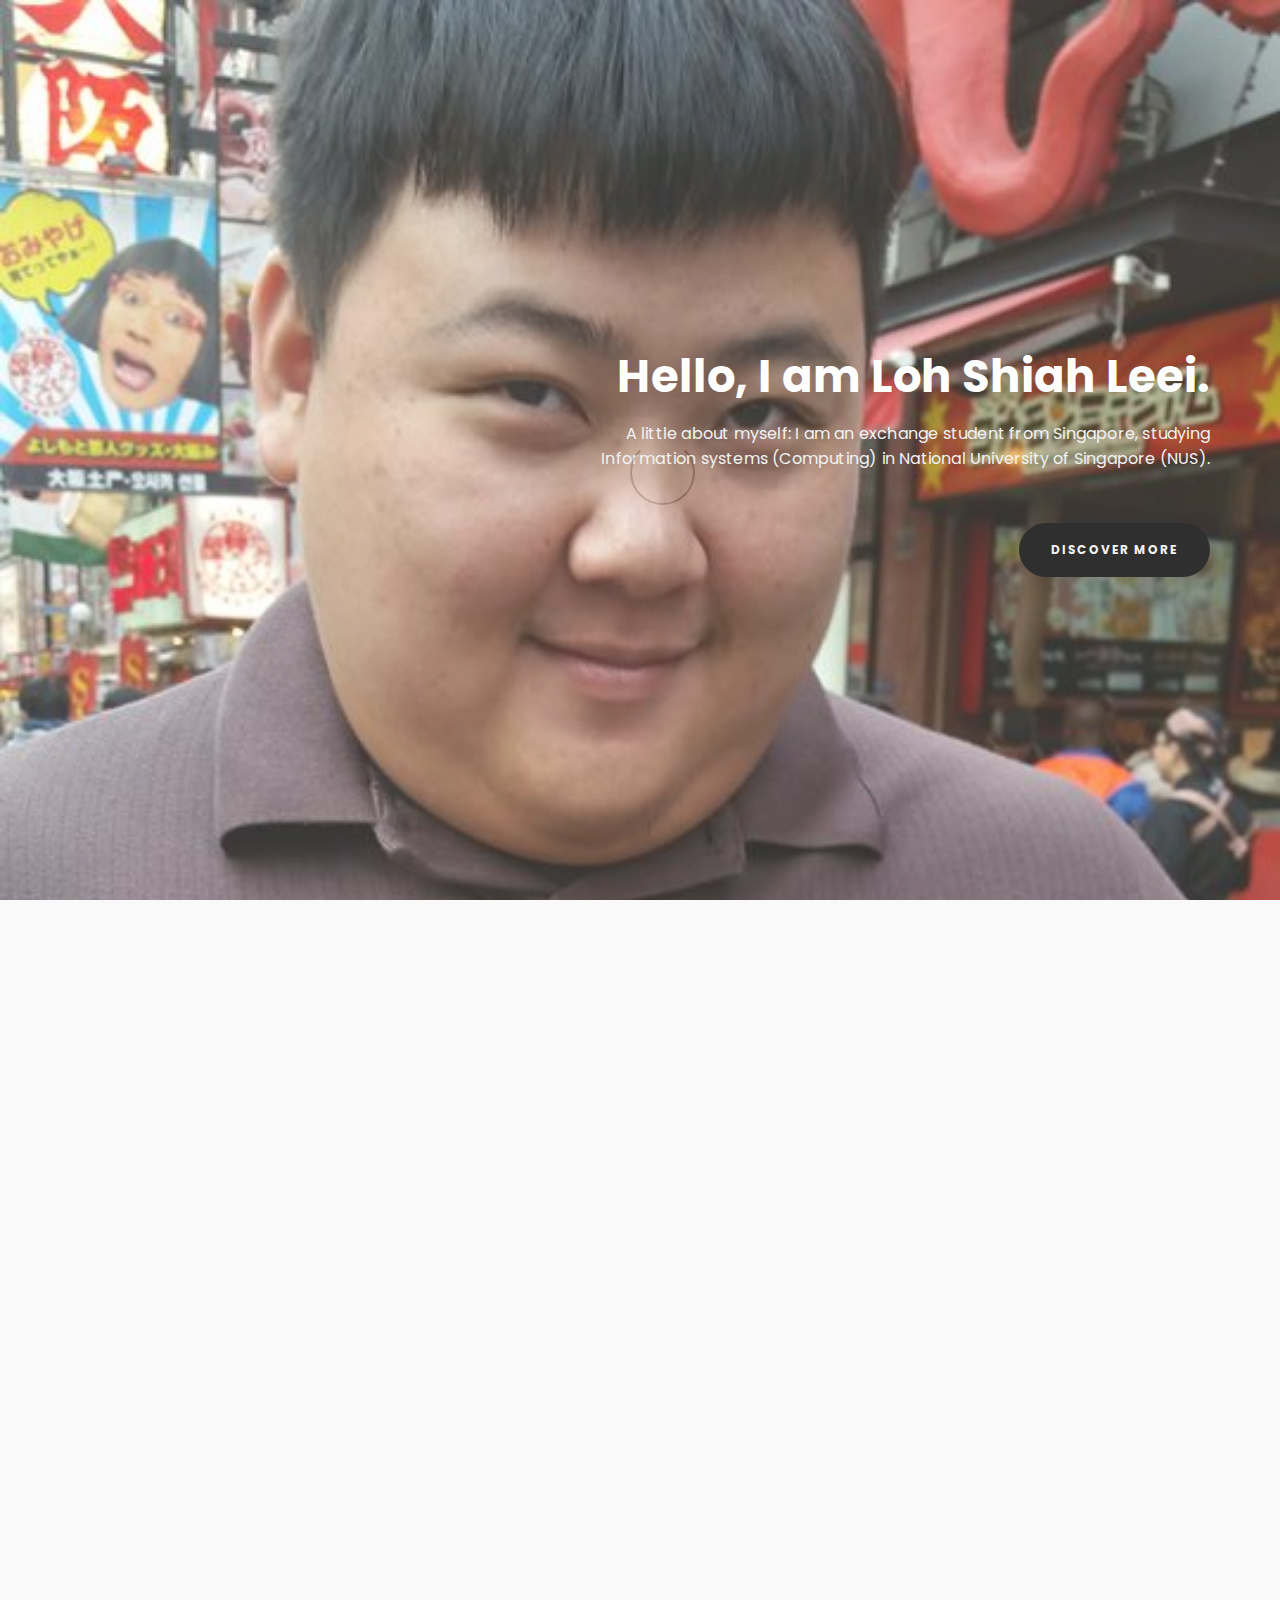
<file: index.html>
<!DOCTYPE html>
<html lang="en">

<head>

    <meta charset="UTF-8">
    <meta http-equiv="X-UA-Compatible" content="IE=Edge">
    <meta name="description" content="">
    <meta name="keywords" content="">
    <meta name="author" content="">
    <meta name="viewport" content="width=device-width, initial-scale=1, maximum-scale=1">

    <title>
        T05902129 Loh Shiah Leei
    </title>

    <link rel="stylesheet" href="css/bootstrap.min.css">
    <link rel="stylesheet" href="css/animate.css">
    <link rel="stylesheet" href="css/magnific-popup.css">
    <link rel="stylesheet" href="css/font-awesome.min.css">

    <!-- MAIN CSS -->
    <link rel="stylesheet" href="css/tooplate-style.css">

</head>

<body>

    <!-- PRE LOADER -->
    <div class="preloader">
        <div class="spinner">
            <span class="spinner-rotate"></span>
        </div>
    </div>


    <!-- HOME SECTION -->
    <section id="home" class="parallax-section">
        <div class="container">
            <div class="row">

                <div class="col-md-offset-5 col-md-7 col-sm-12">
                    <div class="home-thumb">
                        <h1 class="wow fadeInUp" data-wow-delay="0.4s">Hello, I am Loh Shiah Leei.</h1>
                        <p class="wow fadeInUp white-color" data-wow-delay="0.6s">A little about myself: I am an exchange student from Singapore, studying Information systems (Computing) in National University of Singapore (NUS). </p>
                        <a href="#service" class="wow fadeInUp smoothScroll btn btn-default section-btn" data-wow-delay="1s">discover more</a>
                    </div>
                </div>

            </div>
        </div>
    </section>


    <!-- SERVICE SECTION -->
    <section id="service" class="parallax-section">
        <div class="container">
            <div class="row">

                <div class="wow fadeInUp section-title" data-wow-delay="0.2s">
                    <!-- SECTION TITLE -->
                    <h2>
                        Somethings that I like to do
                    </h2>
                    <p>My hobbies, things that I generally do in my free time</p>
                </div>

                <div class="col-md-3 col-sm-6 wow fadeInUp" data-wow-delay="0.4s">
                    <div class="service-thumb">
                        <i class="fa fa-plane"></i>
                        <h4>Travelling</h4>
                        <p>Who doesn't like travelling right? I generally travel to nearby Asia countries a few times yearly.</p>
                    </div>
                </div>

                <div class="col-md-3 col-sm-6 wow fadeInUp" data-wow-delay="0.4s">
                    <div class="service-thumb">
                        <a target="_blank" href="http://www.thepicta.com/user/yumyumtothetumtum/441735855/1413303193324060284_441735855">
                            <i class="fa fa-camera"></i>
                        </a>
                        <h4>Photography</h4>
                        <p>Since I do travel quite a lot, I love to take photos of the places that I go do. Keep sake of my travel experiences and noting interesting stuffs that I experienced while travelling.</p>
                    </div>
                </div>

                <div class="col-md-3 col-sm-6 wow fadeInUp" data-wow-delay="0.6s">
                    <div class="service-thumb">
                        <a target="_blank" href="http://sethlui.com/best-local-famous-foods-to-eat-singapore/">
                            <i class="fa fa-cutlery"></i>
                        </a>
                        <h4>Food</h4>
                        <p>Food has always been a passion for me. During my free time, I love to explore my home country (Singapore) or travel to Malaysia to find good food.</p>
                    </div>
                </div>

                <div class="col-md-3 col-sm-6 wow fadeInUp" data-wow-delay="0.8s">
                    <div class="service-thumb">
                        <a target="_blank" href="http://www.kin-ball.com/en/">
                            <i class="fa fa-bicycle"></i>
                        </a>
                        <h4>Sports</h4>
                        <p>I love playing sports such as basketball, badminton and so on to keep myself fit and also to spend quality time with my friends.</p>
                        <p>Currently I am more focused in a sport called Kinball~</p>
                    </div>
                </div>

            </div>
        </div>
    </section>


    <!-- ABOUT SECTION -->
    <section id="about" class="parallax-section">
        <div class="container">
            <div class="row">

                <div class="col-md-4 col-sm-8">
                    <div class="about-image-thumb">
                        <img src="images/image 1.jpg" class="wow fadeInUp img-responsive" data-wow-delay="0.2s" alt="about image">
                        <ul class="social-icon">
                            <li>
                                <a target="_blank" href="https://www.facebook.com/loh.shiahleei">
                                    <i class="fa fa-facebook"></i>
                                </a>
                            </li>
                            <li>
                                <a target="_blank" href="https://www.instagram.com/yumyumtothetumtum/">
                                    <i class="fa fa-instagram"></i>
                                </a>
                            </li>
                        </ul>
                    </div>
                </div>

                <div class="col-md-8 col-sm-12">
                    <div class="about-thumb">
                        <!-- SECTION TITLE -->
                        <div class="wow fadeInUp section-title" data-wow-delay="0.6s">
                            <h2>A little more about myself.</h2>
                        </div>
                        <div class="wow fadeInUp" data-wow-delay="0.8s">
                            <p>Captain of Basketball team in Secondary School and Junior College.</p>
                            <p>Currently member of Singapore National Team for Kinball.</p>
                        </div>
                    </div>
                </div>

            </div>
        </div>
    </section>

    <section id="service" class="parallax-section">
        <div class="container">
            <div class="row">

                <div class="wow fadeInUp section-title" data-wow-delay="0.2s">
                    <!-- SECTION TITLE -->
                    <h2>
                        Some facts about my country
                    </h2>
                    <p>Click below to know about Singapore</p>
                </div>

                <div class="col-md-3 col-sm-6 wow fadeInUp" data-wow-delay="0.4s">
                    <div class="service-thumb">
                        <a target="_blank" href="https://en.wikipedia.org/wiki/Singapore">
                            <i class="fa fa-globe"></i>
                        </a>
                        <h4>History of Singapore</h4>
                        <p>A small and open economy with a relatively short history.</p>
                    </div>
                </div>

                <div class="col-md-3 col-sm-6 wow fadeInUp" data-wow-delay="0.4s">
                    <div class="service-thumb">
                        <a target="_blank" href="http://www.molon.de/galleries/Singapore/">
                            <i class="fa fa-camera"></i>
                        </a>
                        <h4>Singapore scenery</h4>
                        <p>Singapore houses many different kinds of flora and fauna. Also not forgetting the unqiue architecture of Singapore past and artistic present.</p>
                    </div>
                </div>

                <div class="col-md-3 col-sm-6 wow fadeInUp" data-wow-delay="0.6s">
                    <div class="service-thumb">
                        <a target="_blank" href="http://sethlui.com/best-local-famous-foods-to-eat-singapore/">
                            <i class="fa fa-cutlery"></i>
                        </a>
                        <h4>Food</h4>
                        <p>Singapore is a food paradise with different flavours due to its multiracial culture.</p>
                    </div>
                </div>
            </div>
        </div>
    </section>

    <!-- SERVICE SECTION -->
    <section id="service" class="parallax-section">
        <div class="container">
            <div class="row">

                <div class="wow fadeInUp section-title" data-wow-delay="0.2s">
                    <!-- SECTION TITLE -->
                    <h2>
                        Things to take note if one wants to visit Singapore
                    </h2>
                </div>

                <div class="col-md-3 col-sm-6 wow fadeInUp" data-wow-delay="0.4s">
                    <div class="service-thumb">
                        <a target="_blank" href="http://www.x-rates.com/table/?from=SGD&amount=1">
                            <i class="fa fa-money"></i>
                        </a>
                        <h4>Exchange rate</h4>
                        <p>Check your country exchange rate on this up-to-date table.</p>
                    </div>
                </div>

                <div class="col-md-3 col-sm-6 wow fadeInUp" data-wow-delay="0.4s">
                    <div class="service-thumb">
                        <a target="_blank" href="https://www.transitlink.com.sg/eservice/eguide/service_idx.php">
                            <i class="fa fa-bus"></i>
                        </a>
                        <h4>Bus routes</h4>
                        <p>Click to find out about the bus routes</p>
                    </div>
                </div>

                <div class="col-md-3 col-sm-6 wow fadeInUp" data-wow-delay="0.6s">
                    <div class="service-thumb">
                        <a target="_blank" href="https://www.lta.gov.sg/content/ltaweb/en/public-transport/mrt-and-lrt-trains/train-system-map.html">
                            <i class="fa fa-train"></i>
                        </a>
                        <h4>Train map</h4>
                        <p>Find out more about Singapore train stations</p>
                    </div>
                </div>

                <div class="col-md-3 col-sm-6 wow fadeInUp" data-wow-delay="0.8s">
                    <div class="service-thumb">
                        <a target="_blank" href="https://www.sbstransit.com.sg/journeyplan/step1.aspx">
                            <i class="fa fa-map-marker"></i>
                        </a>
                        <h4>Route planner</h4>
                        <p>The best way for one to find one's way to places with planned routes, such as what buses to take and what stations to stop at.</p>
                    </div>
                </div>

            </div>
        </div>
    </section>



    <!-- SCRIPTS -->
    <script src="js/jquery.js"></script>
    <script src="js/bootstrap.min.js"></script>
    <script src="js/jquery.parallax.js"></script>
    <script src="js/smoothscroll.js"></script>
    <script src="js/jquery.magnific-popup.min.js"></script>
    <script src="js/magnific-popup-options.js"></script>
    <script src="js/wow.min.js"></script>
    <script src="js/custom.js"></script>

</body>

</html>
</file>
<file: css/tooplate-style.css>
/*

Template 2087 Kalay

http://www.tooplate.com/view/2087-kalay

*/

@import url('https://fonts.googleapis.com/css?family=Poppins:300,400');
body {
    background: #ffffff;
    font-family: 'Poppins', sans-serif;
    font-style: normal;
    font-weight: normal;
    overflow-x: hidden;
}

html,
body {
    width: 100%;
    height: 100%;
}


/*---------------------------------------
  Typorgraphy              
-----------------------------------------*/

h1,
h2,
h3,
h4,
h5,
h6 {
    font-style: normal;
    font-weight: bold;
    letter-spacing: 0px;
}

h1 {
    color: #ffffff;
    font-size: 45px;
    line-height: normal;
}

h2 {
    color: #2b2b2b;
    font-size: 35px;
    line-height: 52px;
    margin-top: 0px;
}

h3 {
    color: #282828;
    font-size: 16px;
    line-height: 32px;
    letter-spacing: 6px;
    text-transform: uppercase;
}

h4 {
    color: #353535;
    font-size: 20px;
}

p {
    color: #878787;
    font-size: 16px;
    font-weight: normal;
    line-height: 25px;
    letter-spacing: 0.2px;
}

.bg-grey {
    background: #2b2b2b !important;
}

.white-color {
    color: #f0f0f0;
}


/*---------------------------------------
  Buttons               
-----------------------------------------*/

.section-btn {
    background: #000000;
    border: none;
    border-radius: 50px;
    color: #f0f0f0;
    font-size: 12px;
    font-weight: bold;
    letter-spacing: 1.5px;
    padding: 18px 32px;
    margin-top: 42px;
    text-transform: uppercase;
    -webkit-transition: all ease-in-out 0.4s;
    transition: all ease-in-out 0.4s;
}

.section-btn:focus,
.section-btn:hover {
    background: #ffffff;
    color: #000000;
}


/*---------------------------------------
  General               
-----------------------------------------*/

html {
    -webkit-font-smoothing: antialiased;
}

a {
    color: #757557;
    -webkit-transition: 0.5s;
    transition: 0.5s;
    text-decoration: none !important;
}

a:hover,
a:active,
a:focus {
    color: #000000;
    outline: none;
}

* {
    -webkit-box-sizing: border-box;
    box-sizing: border-box;
}

*:before,
*:after {
    -webkit-box-sizing: border-box;
    box-sizing: border-box;
}

.parallax-section {
    background-attachment: fixed !important;
    background-size: cover !important;
}

.section-title {
    margin: 0;
    padding-bottom: 32px;
}

#service,
#about,
#work,
#contact,
footer {
    position: relative;
    padding-top: 80px;
    padding-bottom: 80px;
}

#service,
#work {
    background: #f9f9f9;
    text-align: center;
}


/*---------------------------------------
  Pre loader section              
-----------------------------------------*/

.preloader {
    position: fixed;
    top: 0;
    left: 0;
    width: 100%;
    height: 100%;
    z-index: 99999;
    display: flex;
    flex-flow: row nowrap;
    justify-content: center;
    align-items: center;
    background: none repeat scroll 0 0 #ffffff;
}

.spinner {
    border: 1px solid transparent;
    border-radius: 5px;
    position: relative;
}

.spinner:before {
    content: '';
    box-sizing: border-box;
    position: absolute;
    top: 50%;
    left: 50%;
    width: 65px;
    height: 65px;
    margin-top: -10px;
    margin-left: -10px;
    border-radius: 50%;
    border: 2px solid #454545;
    border-top-color: #ffffff;
    animation: spinner .9s linear infinite;
}

@-webkit-@keyframes spinner {
    to {
        transform: rotate(360deg);
    }
}

@keyframes spinner {
    to {
        transform: rotate(360deg);
    }
}


/*---------------------------------------
  Home section              
-----------------------------------------*/

#home {
    background: url('../images/image 2.jpg') 50% 0 repeat-y fixed;
    background-size: cover;
    background-position: center center;
    display: -webkit-box;
    display: -webkit-flex;
    display: -ms-flexbox;
    display: flex;
    -webkit-box-align: center;
    -webkit-align-items: center;
    -ms-flex-align: center;
    align-items: center;
    height: 100vh;
    position: relative;
    text-align: right;
}


/*---------------------------------------
  Service section              
-----------------------------------------*/

.service-thumb {
    background: #ffffff;
    border-radius: 5px;
    padding: 42px 22px;
    cursor: crosshair;
    position: relative;
    top: 0;
    -webkit-transition: all ease-in-out 0.4s;
    transition: all ease-in-out 0.4s;
}

.service-thumb:hover {
    background: #2b2b2b;
    top: -5px;
}

.service-thumb:hover .fa,
.service-thumb:hover h4 {
    color: #ffffff;
}

.service-thumb h4 {
    padding-bottom: 5px;
}

.service-thumb .fa {
    color: #7682cc;
    font-size: 62px;
    text-align: center;
    margin-top: 32px;
    margin-bottom: 22px;
}

.bg-grey .fa {
    color: #ffffff;
}


/*---------------------------------------
  About section              
-----------------------------------------*/

#about {
    padding-top: 100px;
}

.about-image-thumb img {
    border-radius: 5px;
    margin-bottom: 22px;
}

.about-image-thumb .social-icon li a {
    background: #f0f0f0;
}

.about-thumb {
    padding: 32px 12px;
}

.about-thumb p {
    padding: 2px 0;
}


/*---------------------------------------
  Work section              
-----------------------------------------*/

.work-thumb {
    margin: 22px 0 12px 0;
    padding: 0;
    overflow: hidden;
    position: relative;
    text-align: left;
}

.work-thumb img {
    border-radius: 5px;
}

.work-thumb h2 {
    font-size: 25px;
}

.work-thumb-overlay {
    position: absolute;
    background: #7682cc;
    border-radius: 5px;
    cursor: crosshair;
    opacity: 0;
    width: 100%;
    height: 100%;
    padding: 82px 42px;
    -webkit-transition: all ease-in-out 0.4s;
    transition: all ease-in-out 0.4s;
}

.work-thumb:hover .work-thumb-overlay {
    opacity: 1;
}


/*---------------------------------------
  Contact section              
-----------------------------------------*/

.contact-info .fa {
    padding-right: 5px;
}

#contact .form-control {
    border: none;
    border-bottom: 2px solid #f0f0f0;
    border-radius: 0px;
    box-shadow: none;
    font-size: 18px;
    margin-top: 10px;
    margin-bottom: 10px;
    -webkit-transition: all ease-in-out 0.4s;
    transition: all ease-in-out 0.4s;
}

#contact .form-control:focus {
    border-bottom-color: #999999;
}

#contact input {
    height: 55px;
}

#contact button#submit {
    background: #2b2b2b;
    border: none;
    border-radius: 50px;
    color: #ffffff;
    height: 50px;
    margin-top: 24px;
}

#contact button#submit:hover {
    background: #7682cc;
    color: #ffffff;
}


/*---------------------------------------
  Footer section              
-----------------------------------------*/

footer {
    background: #7682cc;
    text-align: center;
    padding: 120px 0;
}

footer p {
    padding-bottom: 16px;
}


/*---------------------------------------
  Social icon             
-----------------------------------------*/

.social-icon {
    position: relative;
    padding: 0;
    margin: 0;
    text-align: center;
}

.social-icon li {
    display: inline-block;
    list-style: none;
}

.social-icon li a {
    background: #ffffff;
    border-radius: 100%;
    color: #454545;
    cursor: pointer;
    font-size: 20px;
    text-decoration: none;
    transition: all 0.4s ease-in-out;
    width: 45px;
    height: 45px;
    line-height: 45px;
    text-align: center;
    vertical-align: middle;
    position: relative;
    top: 0;
    margin: 0px 6px 10px 6px;
}

.social-icon li a:hover {
    background: #000000;
    color: #ffffff;
    transform: scale(1.1);
    top: -5px;
}


/*---------------------------------------
  Mobile Responsive styles              
-----------------------------------------*/

@media (max-width: 980px) {
    #home {
        height: 55vh;
    }
    .service-thumb {
        margin-top: 12px;
        margin-bottom: 22px;
    }
    .contact-info {
        margin-top: 22px;
    }
}

@media (max-width: 768px) {
    #home {
        height: 85vh;
    }
}

@media (max-width: 580px) {
    h1 {
        font-size: 29px;
    }
    h2 {
        font-size: 23px;
    }
    #home {
        height: 95vh;
    }
    .contact-info {
        margin-top: 42px;
    }
}

@media (max-width: 320px) {
    #home {
        height: 125vh;
    }
}
</file>
